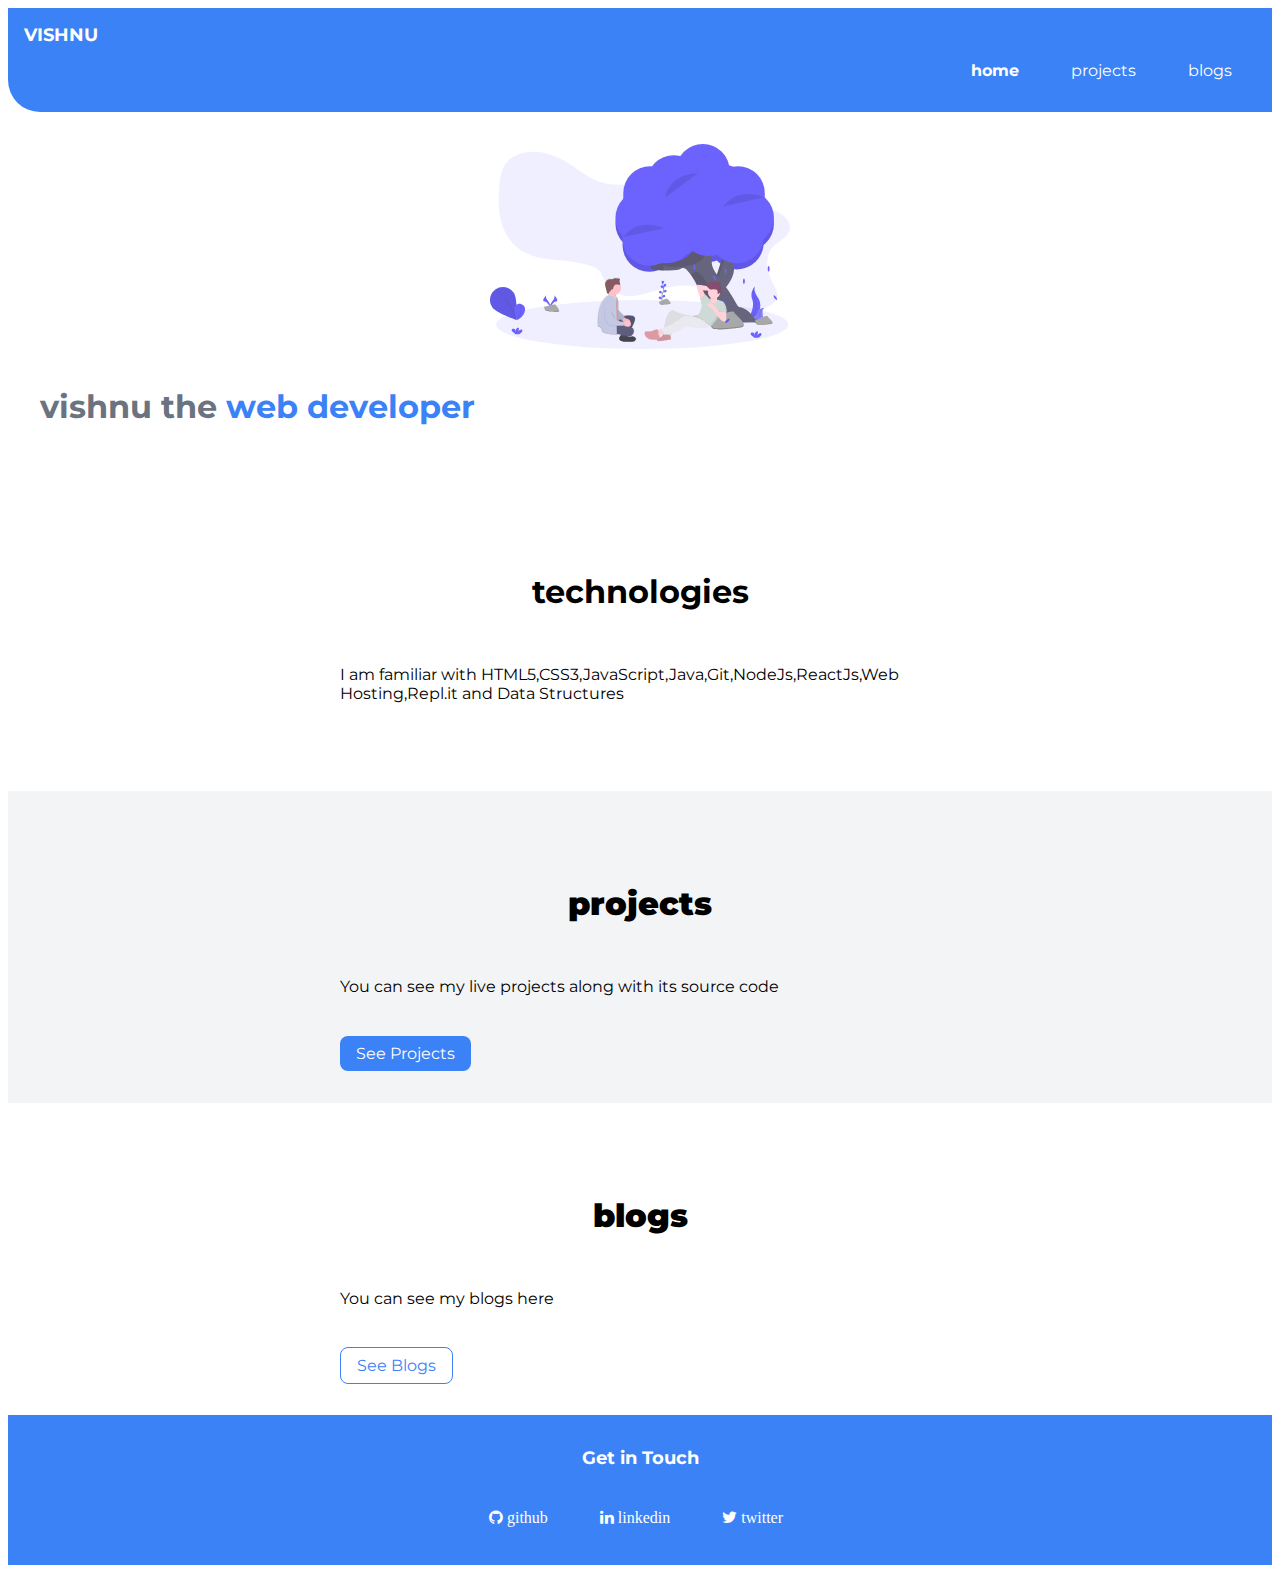
<file: index.html>
<!DOCTYPE html>
<html lang="en">

<head>
    <meta charset="UTF-8">
    <meta name="viewport" content="width=device-width, initial-scale=1.0">
    <title>Home | vishnu</title>
    <link rel="stylesheet" href="style.css">
    <link rel="stylesheet" href="https://cdnjs.cloudflare.com/ajax/libs/font-awesome/4.7.0/css/font-awesome.min.css">
</head>

<body>

    <nav class="navigation containers">
        <div class="nav-brand">VISHNU</div>
        <ul class="lists-non-bullet nav-pills">
            <li class="lists-item-inline lists-non-bullet">
                <a class="links link-active" href="index.html">home</a>
            </li>
            <li class="lists-item-inline lists-non-bullet">
                <a class="links" href="\projects.html">projects</a>
            </li>
            <li class="lists-item-inline lists-non-bullet">
                <a class="links" href="\blogs.html">blogs</a>
            </li>
        </ul>
    </nav>

    <header class="hero">

        <img class="hero-image" src="hero.svg" alt="no image">
        <h1 class="hero-heading">vishnu the <span class="hero-heading-inverted">web developer</span></h1>
    </header>

    <section class="section">
    <div class="containers containers-center">
       <h1>technologies</h1>
        <p> I am familiar with HTML5,CSS3,JavaScript,Java,Git,NodeJs,ReactJs,Web Hosting,Repl.it and Data Structures</p>
    </div>
    </section>

    <section class="section ow">
        <div class="containers containers-center">
         <h1><strong>projects</strong></h1>
         <p> You can see my live projects along with its source code </p>
         <a href="/projects.html" class="links links-primary"> See Projects</a>   
        </div>
     </section>

    <section class="section">
        <div class="containers containers-center">
           <h1><strong>blogs</strong></h1>
            <p>You can see my blogs here </p>
                <a href="/blogs.html" class="links links-secondary"> See Blogs</a>
        </div>
    </section>

    <footer class="footer containers">
        <div class="footer-header">Get in Touch</div>
        <ul class="social-links lists-item-inline">
            <li class="lists-item-inline">
                <a class="links fa fa-github" href="https://github.com/vishnuram777">
                github
                </a>
            </li>
            <li class="lists-item-inline">
                <a class="links fa fa-linkedin" href="https://www.linkedin.com/in/vishnu-ram">
                linkedin
                </a>
            </li>
            <li class="links lists-item-inline">
                <a class="links fa fa-twitter" href="https://twitter.com/@07Vishnuram">
                 twitter
                </a>
            </li>
        </ul>
</footer>

</body>

</html>
</file>
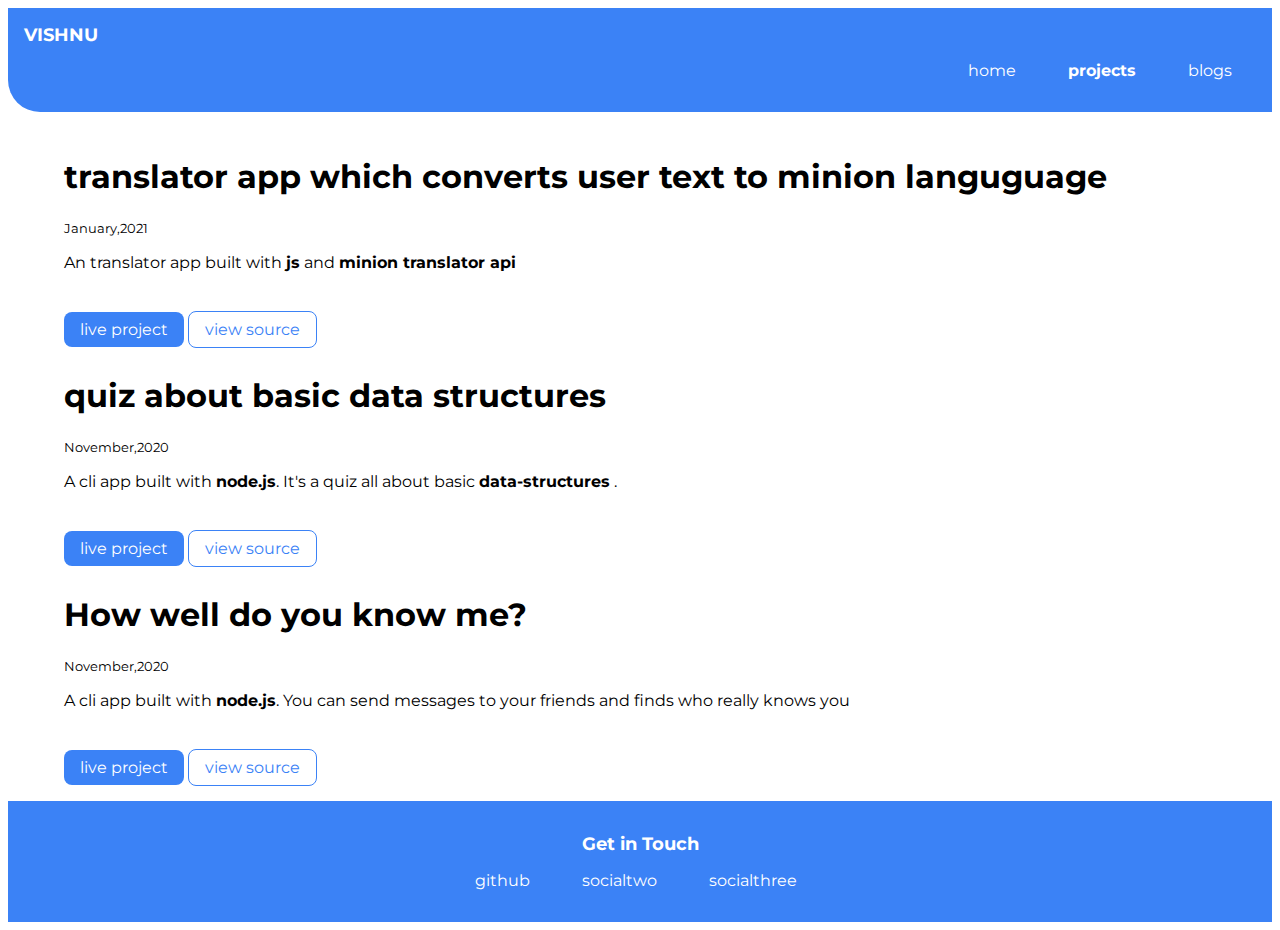
<file: projects.html>
<!DOCTYPE html>
<html lang="en">
<head>
    <meta charset="UTF-8">
    <meta name="viewport" content="width=device-width, initial-scale=1.0">
    <title>Projects | Vishnu</title>
    <link rel="stylesheet" href="style.css">
</head>
<body>
    <nav class="navigation containers">
        <div class="nav-brand">VISHNU</div>
        <ul class="lists-non-bullet nav-pills">
            <li class="lists-item-inline lists-non-bullet">
                <a class="links" href="index.html">home</a>
            </li>
            <li class="lists-item-inline lists-non-bullet">
                <a class="links link-active"" href="projects.html">projects</a>
            </li>
            <li class="lists-item-inline lists-non-bullet">
                <a class="links" href="blogs.html">blogs</a>
            </li>
        </ul>
    </nav>

    <!-- <header class="hero">
        <img class="hero-image" src="images/hero.svg" alt="no image">
        <h1 class="hero-heading">vishnu the <span class="hero-heading-inverted">web developer</span></h1>
    </header> -->

    <ul class="lists-non-bullet">

        <li>
            <div class="containers">
             <h1>translator app which converts user text to minion languguage</h1>
             <small>January,2021</small>
             <p> An translator app built with  <strong>js</strong> and <strong>minion translator api</strong> 
             </p>
     
             <a class="links links-primary" href="https://vishnuram-bananatranslator.netlify.app/">live project</a>
             <a class="links links-secondary" href="https://github.com/vishnuram777/banana-translator">view source</a>
            </div>
        </li> 

       <li>
           <div class="containers">
            <h1>quiz about basic data structures</h1>
            <small>November,2020</small>
            <p>A cli app built with <strong>node.js</strong>.  
             It's a quiz all about basic <strong>data-structures</strong> .
            </p>
    
            <a class="links links-primary" href="https://repl.it/@VishnuRam07/end-game-2#index.js">live project</a>
            <a class="links links-secondary" href="https://github.com/vishnuram777/cli-app/blob/main/node.js">view source</a>
           </div>
       </li> 


       <li>
        <div class="containers">
         <h1>How well do you know me?</h1>
         <small>November,2020</small>
         <p>A cli app built with <strong>node.js</strong>.  
         You can send messages to your friends and finds who really knows you
         </p>
 
         <a class="links links-primary" href="https://repl.it/@VishnuRam07/about-me?embed=1&output=1">live project</a>
         <a class="links links-secondary" href="https://github.com/vishnuram777/cli-app/blob/main/node.js">view source</a>
        </div>
    </li> 
    </ul>

    <footer class="footer containers">
        <div class="footer-header">Get in Touch</div>
        <ul class="social-links lists-item-inline">
            <li class="lists-item-inline">
                <a class="links" href="https://github.com/vishnuram777">
                github
                </a>
            </li>
            <li class="lists-item-inline">
                <a class="links" href="/">
                socialtwo
                </a>
            </li>
            <li class="links lists-item-inline">
                <a class="links" href="/">
                socialthree
                </a>
            </li>
        </ul>
</footer>

</body>
</html>
</file>
<file: style.css>
@import url('https://fonts.googleapis.com/css2?family=Montserrat&display=swap');

body {
    font-family: 'Montserrat', sans-serif;
}
:root{
    --primary-color : #3B82F6;
    --off-white : #F3F4F6;
    --secondary-color : #6B7280;
}
hr {
    /* margin-block-start: 0em; */
    margin: 2rem 0rem;
}
.containers {
    padding: 0.5rem 1rem;
}
.containers-center {
    max-width: 600px;
    margin: auto;
}
.links {
    text-decoration: none;
    padding: 0.5rem 1rem;
    margin-top: 1rem;
}
.links-primary {
    background-color : var(--primary-color);
    border-radius: 0.5rem;
    color: white;
}
.links-secondary {
    color: var(--primary-color);
    border-radius: 0.5rem;
    border: 1px solid var(--primary-color);
}
.lists-non-bullet {
    list-style : none;
}
.lists-item-inline{
    display: inline;
    padding: 0rem 0.5rem;
}
.navigation {
    background-color: var(--primary-color);
    color: white;
    padding: 1rem;
    border-bottom-left-radius: 2rem;
}
.navigation .links {
    color: white;
}
.navigation .nav-brand {
    font-weight: bold;
    font-size: 1.1rem;
}
.navigation .nav-pills {
    text-align: right;
}
.link-active {
    font-weight: bold;
}
.hero {
    padding: 2rem;
}
.hero .hero-image {
    max-width: 300px;
    display: block;
    margin: auto;
}
.hero-heading {
    padding-top: 1rem;
    color: var(--secondary-color);
}
.hero .hero-heading .hero-heading-inverted {
    color : var(--primary-color);
}
.section{
    padding : 2rem;
}
.section h1 {
    text-align: center;
    padding: 2rem;
}
/* .section p {
    margin-bottom: 1rem;
} */
.containers p {
    margin-bottom: 3rem;
}
.ow {
    background-color: var(--off-white);
}
.footer {
    background-color: var(--primary-color);
    padding: 2rem 1rem;
    text-align: center;
    color: white;

}
.footer .links {
    color: white;
}
.footer .footer-header {
    font-weight: bold;
    font-size: large;
    margin-bottom: 1rem;
}
.footer ul {
    padding-inline-start: 0rem;
}
</file>
